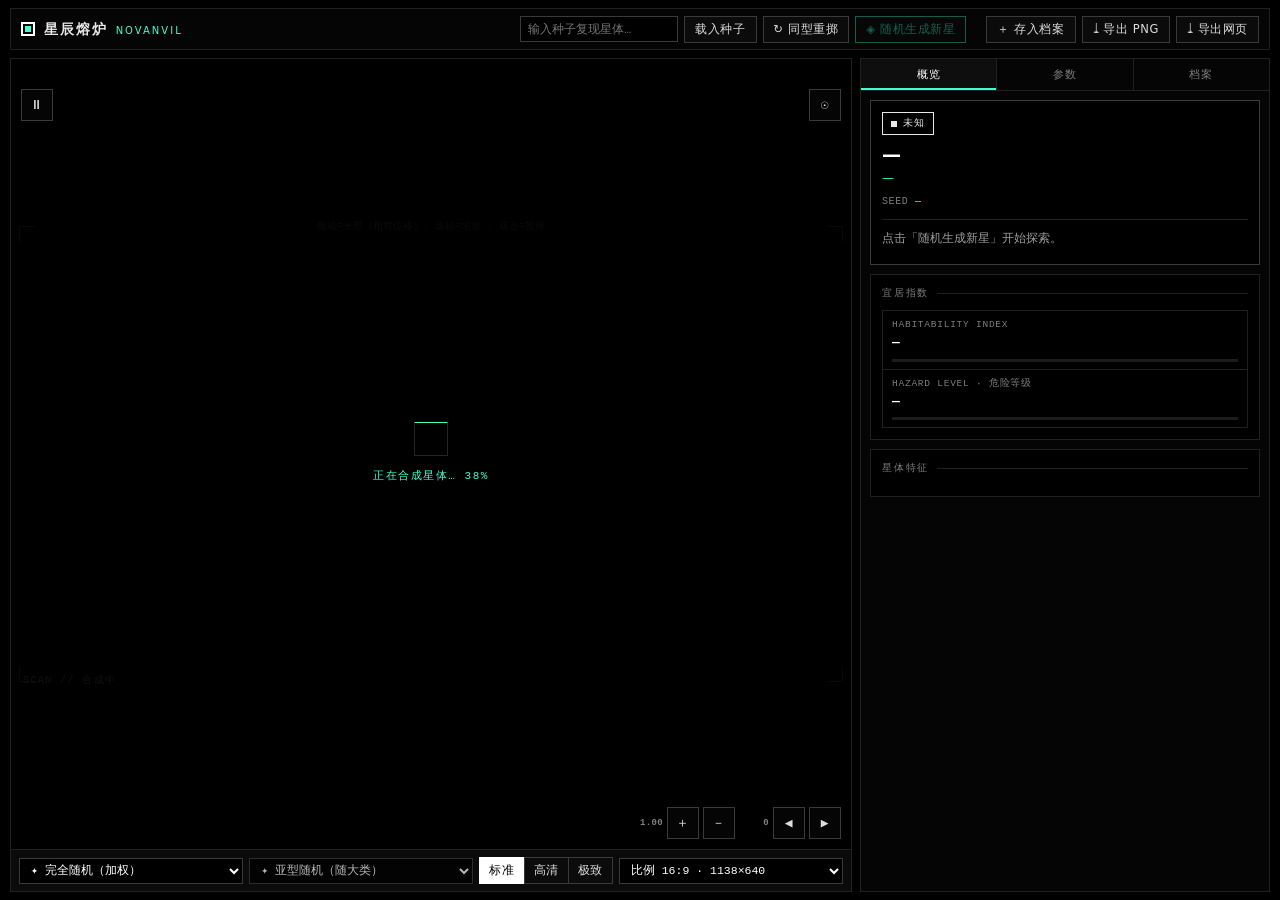
<file: index.html>
<!DOCTYPE html>
<html lang="zh-CN">
<head>
<meta charset="UTF-8">
<meta name="viewport" content="width=device-width, initial-scale=1.0, viewport-fit=cover, maximum-scale=1.0, user-scalable=no">
<title>星辰熔炉 · 2D 星球生成引擎</title>
<link rel="stylesheet" href="styles.css">
</head>
<body>
<div class="app">
  <header class="topbar">
    <div class="brand">
      <div class="logo"></div>
      <h1>星辰熔炉<span>NOVANVIL</span></h1>
    </div>
    <div class="tools" id="tools">
      <div class="seedbox">
        <input type="text" id="seedInput" placeholder="输入种子复现星体…" spellcheck="false">
        <button id="btnSeed">载入种子</button>
      </div>
      <button id="btnReroll" title="保持当前大类（与亚型）不变，重新掷一次纹理">↻ 同型重掷</button>
      <button class="primary" id="btnGen" title="按当前大类 / 亚型随机生成一颗新星">◈ 随机生成新星</button>
    </div>
    <div class="toolright" id="toolright">
      <button id="btnSave">＋ 存入档案</button>
      <button id="btnPng">⤓ 导出 PNG</button>
      <button id="btnHtml" title="导出自包含单文件网页：内嵌当前星体与星空，含预览窗的调整控件，无比例限制">⤓ 导出网页</button>
    </div>
  </header>

  <main>
    <section class="stage">
      <div class="viewport">
        <div class="frame">
          <canvas id="scene" width="1138" height="640"></canvas>
          <div class="corner c1"></div><div class="corner c2"></div>
          <div class="corner c3"></div><div class="corner c4"></div>
          <div class="vp-tag" id="vptag">SCAN // 待机</div>
          <div class="vp-hint">拖动=光照（相对位移）· 滚轮=缩放 · 双击=暂停</div>
          <div class="loader" id="loader"><div class="ring"></div><p id="loadtxt">正在合成星体…</p></div>
        </div>
        <div class="vpctl">
          <div class="vpc-group vpc-spin">
            <button class="vpc-btn" id="btnPause" title="暂停 / 继续">⏸</button>
          </div>
          <div class="vpc-group vpc-light">
            <button class="vpc-btn" id="btnLightReset" title="光照归位（方位 -38° · 仰角 18°）">☉</button>
          </div>
          <div class="vpc-rail">
            <div class="vpc-group vpc-zoom">
              <b class="vpc-val" id="vZoom">1.00</b>
              <button class="vpc-btn" id="btnZoomIn" title="放大">＋</button>
              <button class="vpc-btn" id="btnZoomOut" title="缩小">－</button>
            </div>
            <div class="vpc-group vpc-move">
              <b class="vpc-val" id="vX">0</b>
              <button class="vpc-btn" id="btnMoveLeft" title="星球左移">◀</button>
              <button class="vpc-btn" id="btnMoveRight" title="星球右移">▶</button>
            </div>
          </div>
        </div>
      </div>
      <div class="controls">
        <div class="oprow" id="oprow"></div>
        <div class="row">
          <select id="typeSel" title="星体大类"></select>
          <select id="subSel" title="大类下的细分形态（纹理配方不同）"></select>
          <div class="seg" id="resBtns" title="画质：纹理 / 球面离屏渲染 / 画布输出三者等比提升 —— 越高越清晰，合成耗时与内存也越高"></div>
          <select id="ratioSel" title="画面比例（构图）：短边恒为 640，只伸缩长边，星球的视觉大小不变；后面的像素是当前画质下的实际导出尺寸"></select>
        </div>
      </div>
    </section>

    <aside class="panel">
      <div class="tabs" id="tabs">
        <button data-tab="ov" class="on">概览</button>
        <button data-tab="ps">参数</button>
        <button data-tab="ar">档案</button>
      </div>
      <div class="tabbody">
        <div class="tabpane on" data-pane="ov">
          <div class="card idcard">
            <div class="typetag" id="typetag"><i class="dot"></i><span>未知</span></div>
            <div class="pname" id="pname">—</div>
            <div class="pepi" id="pepi">—</div>
            <div class="pseed">SEED <b id="pseed" title="点击复制">—</b></div>
            <div class="pdesc" id="pdesc">点击「随机生成新星」开始探索。</div>
          </div>
          <div class="card">
            <h3>宜居指数</h3>
            <div class="stats">
              <div class="st wide">
                <div class="k">HABITABILITY INDEX</div>
                <div class="v" id="habV">—</div>
                <div class="bar"><i id="habBar" style="width:0%;background:var(--fluo)"></i></div>
              </div>
              <div class="st wide">
                <div class="k">HAZARD LEVEL · 危险等级</div>
                <div class="v" id="hazV">—</div>
                <div class="bar"><i id="hazBar" style="width:0%;background:#fff"></i></div>
              </div>
            </div>
          </div>
          <div class="card">
            <h3>星体特征</h3>
            <div class="chips" id="traits"></div>
          </div>
        </div>
        <div class="tabpane" data-pane="ps">
          <div class="card">
            <h3>物理参数</h3>
            <div class="stats" id="stats"></div>
          </div>
        </div>
        <div class="tabpane" data-pane="ar">
          <div class="card">
            <h3>观测档案<span class="cntbadge">已合成 <b id="cnt">0</b> 颗</span><button id="archEdit" type="button" class="arch-edit">✎ 编辑</button></h3>
            <div class="arch" id="arch"><div class="empty">暂无记录</div></div>
          </div>
        </div>
      </div>
    </aside>
  </main>
</div>
<div class="modal" id="expModal">
  <div class="sheet">
    <h4>导出单文件网页<span>STANDALONE HTML</span></h4>
    <div class="mrow">
      <label>画质</label>
      <div class="seg" id="expRes"></div>
    </div>
    <div class="mrow">
      <label>贴图编码</label>
      <div class="seg" id="expEnc"></div>
    </div>
    <p class="mtip" id="expTip"></p>
    <div class="macts">
      <button id="expCancel">取消</button>
      <button class="primary" id="expGo">⤓ 导出单文件网页</button>
    </div>
  </div>
</div>
<div class="toast" id="toast"></div>
<script type="module" src="src/main.js"></script>
</body>
</html>
</file>
<file: styles.css>
:root{
  --bg:#000;
  --panel:#050505;
  --panel2:#0b0b0b;
  --line:#202020;
  --line2:#3a3a3a;
  --fluo:#3dffd0;
  --txt:#e8e8e8;
  --dim:#7c7c7c;
  --mono:"SFMono-Regular",Consolas,"Liberation Mono",Menlo,monospace;
}
*{box-sizing:border-box;margin:0;padding:0}
html,body{height:100%;-webkit-text-size-adjust:100%;text-size-adjust:100%}
body{
  background:var(--bg);
  color:var(--txt);
  font-family:system-ui,-apple-system,"PingFang SC","Microsoft YaHei",sans-serif;
  font-size:13px;line-height:1.5;
  overflow:hidden;
  -webkit-tap-highlight-color:transparent;
}
::-webkit-scrollbar{width:8px;height:8px}
::-webkit-scrollbar-track{background:#0a0a0a}
::-webkit-scrollbar-thumb{background:#2a2a2a}
::-webkit-scrollbar-thumb:hover{background:#454545}

.app{height:100%;display:grid;grid-template-rows:auto minmax(0,1fr);gap:8px;padding:8px 10px}
header.topbar{display:flex;align-items:center;flex-wrap:wrap;gap:6px 14px;min-height:42px;padding:6px 10px;background:var(--panel);border:1px solid var(--line)}
.brand{display:flex;align-items:center;gap:9px;flex:none}
.logo{width:14px;height:14px;border:2px solid #fff;position:relative;flex:none}
.logo::after{content:"";position:absolute;inset:2px;background:var(--fluo)}
h1{font-size:13.5px;letter-spacing:.16em;font-weight:600;white-space:nowrap}
h1 span{color:var(--fluo);font-size:10px;letter-spacing:.2em;margin-left:7px;font-weight:400}
.tools{display:flex;flex-wrap:wrap;gap:6px;flex:1;min-width:0;justify-content:flex-end}
.seedbox{display:flex;gap:6px;flex:none;align-items:center}
.seedbox input[type=text]{width:158px;flex:none}
.toolright{display:flex;gap:6px;flex:none;margin-left:6px}

main{display:grid;grid-template-columns:minmax(0,1fr) 410px;gap:8px;min-height:0}
@media(max-width:1040px){main{grid-template-columns:minmax(0,1fr);grid-template-rows:minmax(0,1fr) 240px}}

/* ── 舞台 ── */
.stage{display:grid;grid-template-rows:minmax(0,1fr) auto;min-height:0;background:var(--panel);border:1px solid var(--line)}
.viewport{position:relative;min-height:0;overflow:hidden;background:#000;display:flex;align-items:center;justify-content:center}
.frame{position:relative;line-height:0}
canvas{display:block;touch-action:none;cursor:grab}
canvas:active{cursor:grabbing}
.corner{position:absolute;width:16px;height:16px;border:1px solid rgba(255,255,255,.22);pointer-events:none}
.c1{top:8px;left:8px;border-right:0;border-bottom:0}
.c2{top:8px;right:8px;border-left:0;border-bottom:0}
.c3{bottom:8px;left:8px;border-right:0;border-top:0}
.c4{bottom:8px;right:8px;border-left:0;border-top:0}
.vp-tag{position:absolute;left:12px;bottom:9px;font-family:var(--mono);font-size:10px;color:rgba(255,255,255,.42);letter-spacing:.14em;pointer-events:none}
.vp-hint{position:absolute;left:50%;top:9px;transform:translateX(-50%);font-family:var(--mono);font-size:10px;color:rgba(255,255,255,.28);pointer-events:none}
.loader{position:absolute;inset:0;display:none;align-items:center;justify-content:center;flex-direction:column;gap:12px;pointer-events:none;
  background:rgba(0,0,0,.86);z-index:5;line-height:1.6}
.loader.on{display:flex}
.ring{width:34px;height:34px;border:1px solid #262626;border-top-color:var(--fluo);animation:spin2 .8s linear infinite}
@keyframes spin2{to{transform:rotate(360deg)}}
.loader p{font-family:var(--mono);font-size:11px;color:var(--fluo);letter-spacing:.14em}

/* ── 控制条 ── */
.controls{padding:7px 8px;border-top:1px solid var(--line);display:flex;flex-direction:column;gap:6px;background:var(--panel2)}
.row{display:flex;gap:6px;align-items:center;min-width:0}
/* 画质分段控件：三按钮紧贴成组，选中态沿用 button.on（白底黑字） */
.seg{display:flex;flex:none}
.seg button{border-right-width:0;padding:5px 9px;flex:none}
.seg button:last-child{border-right-width:1px}
button{
  font-family:inherit;font-size:11.5px;color:#dcdcdc;background:#0b0b0b;
  border:1px solid var(--line2);border-radius:0;padding:5px 10px;cursor:pointer;
  transition:.14s;letter-spacing:.05em;white-space:nowrap}
button:hover{border-color:#fff;color:#fff;background:#161616}
button:active{background:#000}
button.primary{border-color:var(--fluo);color:var(--fluo)}
button.primary:hover{background:rgba(61,255,208,.12);color:#fff;border-color:var(--fluo)}
button.on{border-color:#fff;background:#fff;color:#000}
button:disabled{opacity:.35;cursor:not-allowed}

select,input[type=text]{
  font-family:var(--mono);font-size:11.5px;color:#fff;background:#000;
  border:1px solid var(--line2);border-radius:0;height:26px;padding:0 7px;outline:none}
select:focus,input[type=text]:focus{border-color:var(--fluo)}
select{flex:1;min-width:0}
input[type=text]{flex:1.2;min-width:0}

/* ── 信息面板（标签式） ── */
.panel{display:grid;grid-template-rows:auto minmax(0,1fr);min-height:0;background:var(--panel);border:1px solid var(--line)}
.tabs{display:flex;border-bottom:1px solid var(--line)}
.tabs button{flex:1;background:transparent;border:0;border-right:1px solid var(--line);padding:8px 2px;
  font-size:11px;letter-spacing:.1em;color:var(--dim);font-family:var(--mono)}
.tabs button:last-child{border-right:0}
.tabs button:hover{background:#101010;color:#fff;border-color:var(--line)}
.tabs button.on{color:#fff;background:#0e0e0e;box-shadow:inset 0 -2px 0 var(--fluo)}
.tabbody{min-height:0;overflow-y:auto;padding:9px;display:flex;flex-direction:column;gap:9px}
.tabpane{display:none;flex-direction:column;gap:9px}
.tabpane.on{display:flex}

.card{background:#000;border:1px solid var(--line);padding:11px}
.card h3{font-size:10px;letter-spacing:.18em;color:var(--dim);font-weight:500;margin-bottom:9px;
  display:flex;align-items:center;gap:8px;font-family:var(--mono)}
.card h3::after{content:"";flex:1;height:1px;background:var(--line)}
.cntbadge{font-family:var(--mono);font-size:9.5px;font-weight:400;letter-spacing:.08em;
  color:var(--dim);white-space:nowrap}
.cntbadge b{color:var(--fluo);font-weight:500}
.arch-edit{margin-left:auto;font-size:9.5px;font-family:var(--mono);letter-spacing:.06em;
  color:var(--dim);background:transparent;border:1px solid var(--line);padding:1px 6px;cursor:pointer}
.arch-edit:hover{color:#fff;border-color:var(--fluo)}
.arch-edit.on{color:var(--fluo);border-color:var(--fluo);background:rgba(61,255,208,.1)}

.idcard{border-color:var(--line2)}
.typetag{display:inline-flex;align-items:center;gap:6px;font-family:var(--mono);font-size:10px;letter-spacing:.12em;
  padding:3px 8px;border:1px solid currentColor;margin-bottom:8px}
.dot{width:6px;height:6px;background:currentColor}
.pname{font-size:19px;font-weight:700;letter-spacing:.02em;line-height:1.2;color:#fff;word-break:break-word}
.pepi{font-size:12px;color:var(--fluo);margin-top:3px;letter-spacing:.04em}
.pseed{font-family:var(--mono);font-size:10px;color:var(--dim);margin-top:7px;letter-spacing:.06em}
.pseed b{color:var(--fluo);font-weight:500;cursor:pointer}
.pdesc{font-size:11.5px;color:#9c9c9c;margin-top:10px;padding-top:10px;border-top:1px solid var(--line);min-height:34px}

.stats{display:grid;grid-template-columns:1fr 1fr;gap:1px;background:var(--line);border:1px solid var(--line)}
.st{background:#000;padding:7px 9px}
.st .k{font-size:9.5px;color:var(--dim);letter-spacing:.08em;font-family:var(--mono)}
.st .v{font-size:13px;color:#fff;font-family:var(--mono);font-weight:600;margin-top:1px}
.st .v small{font-size:9.5px;color:var(--dim);font-weight:400;margin-left:2px}
.st.wide{grid-column:1/-1}

.bar{height:3px;background:#1c1c1c;margin-top:6px;overflow:hidden}
.bar i{display:block;height:100%;transition:width .5s}

.chips{display:flex;flex-wrap:wrap;gap:5px}
.chip{font-size:10.5px;padding:3px 8px;background:#0a0a0a;border:1px solid #2c2c2c;color:#c8c8c8;letter-spacing:.02em}
.chip.good{background:#0a0a0a;border-color:rgba(255,255,255,.42);color:#fff}
.chip.warn{background:rgba(61,255,208,.06);border-color:var(--fluo);color:var(--fluo)}
.chip.gold{background:#0a0a0a;border-color:#3a3a3a;color:#b4b4b4}

/* ── 档案 ── */
.arch{display:grid;grid-template-columns:repeat(auto-fill,minmax(62px,1fr));gap:6px}
.arc{position:relative;aspect-ratio:1;overflow:hidden;cursor:pointer;background:#000;
  border:1px solid var(--line);transition:.14s}
.arc:hover{border-color:var(--fluo);z-index:2}
.arc img{width:100%;height:100%;display:block;object-fit:cover}
.arc span{position:absolute;left:0;right:0;bottom:0;font-size:9px;text-align:center;
  background:rgba(0,0,0,.78);padding:2px;color:#e8e8e8;
  white-space:nowrap;overflow:hidden;text-overflow:ellipsis;font-family:var(--mono)}
.arc .del{position:absolute;top:2px;right:2px;width:16px;height:16px;line-height:14px;text-align:center;
  padding:0;font-size:11px;color:#f77;background:rgba(0,0,0,.72);border:1px solid var(--line);
  border-radius:3px;cursor:pointer;z-index:3}
.arc .del:hover{background:#c33;color:#fff;border-color:#f88}
.empty{color:var(--dim);font-size:11px;text-align:center;padding:14px 0;font-family:var(--mono)}

/* ── 导出单文件网页：模态面板 ── */
.modal{position:fixed;inset:0;display:none;align-items:center;justify-content:center;
  background:rgba(0,0,0,.72);z-index:150}
.modal.on{display:flex}
.sheet{width:min(430px,calc(100vw - 28px));background:var(--panel);border:1px solid var(--line2);padding:14px}
.sheet h4{font-size:10px;letter-spacing:.18em;color:var(--dim);font-weight:500;font-family:var(--mono);
  display:flex;align-items:center;gap:8px;margin-bottom:12px}
.sheet h4 span{color:var(--fluo);font-size:9.5px;letter-spacing:.14em}
.sheet h4::after{content:"";flex:1;height:1px;background:var(--line)}
.mrow{display:flex;align-items:center;gap:10px;margin-bottom:8px}
.mrow label{flex:none;width:64px;font-size:11px;color:var(--dim);font-family:var(--mono);letter-spacing:.06em}
.mtip{font-size:11px;color:#9c9c9c;line-height:1.65;margin:10px 0 12px;
  padding-top:10px;border-top:1px solid var(--line)}
.macts{display:flex;gap:6px;justify-content:flex-end}

.toast{position:fixed;left:50%;bottom:26px;transform:translateX(-50%) translateY(16px);opacity:0;
  background:#000;border:1px solid var(--fluo);color:var(--fluo);
  padding:7px 16px;font-family:var(--mono);font-size:11.5px;letter-spacing:.06em;
  transition:.3s;pointer-events:none;z-index:200}
.toast.on{opacity:1;transform:translateX(-50%) translateY(0)}

/* ── 预览窗内嵌控件（左上暂停 / 右上光照归位 / 右下缩放）──
   直接贴在观测窗上，省掉外侧一整条控制行；
   半透明深底 + 1px 冷灰描边，不抢星体主体的视觉权重 */
.vpctl{position:absolute;inset:0;pointer-events:none;z-index:4}
.vpc-group{position:absolute;pointer-events:auto;display:flex;align-items:center;gap:4px}
/* 左上 / 右上横排；下移到角标之下，不与取景框角标叠压 */
.vpc-spin{left:10px;top:30px;flex-direction:row}
.vpc-light{right:10px;top:30px;flex-direction:row}
/* 右下两条同排：缩放在前，星球左右位移在后 */
.vpc-rail{position:absolute;right:10px;bottom:10px;display:flex;align-items:center;gap:8px}
.vpc-rail .vpc-group{position:static}
.vpc-val{font-family:var(--mono);font-size:9px;line-height:1;color:rgba(255,255,255,.5);letter-spacing:.04em;
  min-width:26px;text-align:right}
.vpc-btn{
  width:32px;height:32px;padding:0;display:flex;align-items:center;justify-content:center;
  font-family:var(--mono);font-size:13px;line-height:1;color:#dcdcdc;
  background:rgba(8,8,8,.74);border:1px solid var(--line2);border-radius:0;
  cursor:pointer;transition:.14s;-webkit-backdrop-filter:blur(2px);backdrop-filter:blur(2px)}
.vpc-btn:hover{border-color:#fff;color:#fff;background:rgba(22,22,22,.9)}
.vpc-btn.on{border-color:var(--fluo);color:var(--fluo);background:rgba(61,255,208,.14)}

/* ── 操作按钮条的两套落位 ──
   桌面：重掷 / 生成 在顶栏中部，存入 / 导出 在顶栏右上角
   手机：JS 把 .tools（高频两项）搬进 .oprow（预览窗正下方，拇指区），
        .toolright（低频两项）留在右上角；两项等分一行 */
.oprow{display:flex}
.oprow:empty{display:none}
.oprow .tools{flex:1;min-width:0;flex-wrap:wrap;justify-content:flex-start;gap:6px;
  overflow:visible;-webkit-mask-image:none;mask-image:none}
.oprow .tools button{flex:1 1 0}

/* ══════════════════════════════════════════════════════════════════════
   移动端版式系统
   ─────────────────────────────────────────────────────────────────────
   竖屏（≤800px 且 portrait）：三区锁定构图，整屏不滚动
       ① 状态栏  品牌 + 右上角「存入档案 / 导出 PNG」
       ② 观测窗  高度 auto —— 严格贴合画布等比结果，不留被动黑边；
                 窗内左上=暂停，右上=光照归位，右下=缩放加减
       ③ 控制台  高频操作（同型重掷 / 随机生成）→ 选择器
       ④ 数据席  吃掉全部剩余高度，内部滚动；合成计数在档案卡片标题行
   横屏（landscape 且 ≤560px 高）：矮屏双栏，观测窗吃满高度，右侧窄数据席
   触屏（hover:none / pointer:coarse）：清粘滞 hover、放大触控目标
   ─────────────────────────────────────────────────────────────────────
   桌面规则零改动，以下全部为媒体查询内覆盖
   ══════════════════════════════════════════════════════════════════════ */

/* ── 触屏：清除点按后残留的 hover 高亮 ── */
@media (hover:none){
  button:not(.on):not(.primary):hover{border-color:var(--line2);color:#dcdcdc;background:#0b0b0b}
  button.primary:not(.on):hover{background:#0b0b0b;color:var(--fluo);border-color:var(--fluo)}
  .tabs button:not(.on):hover{background:transparent;color:var(--dim);border-color:var(--line)}
  .arc:hover{border-color:var(--line)}
}
/* ── 触屏：触控目标 ≥34px（拇指命中区） ── */
@media (pointer:coarse){
  button{padding:7px 11px;min-height:34px;font-size:12px}
  select,input[type=text]{height:34px;font-size:12px}
  .tabs button{min-height:44px}
  .vpc-btn{width:34px;height:34px;min-height:34px}
}

/* ═══════════ 手机竖屏 ═══════════ */
@media (max-width:800px) and (orientation:portrait){
  html,body{height:100vh}
  html,body{height:100dvh}
  .app{display:flex;flex-direction:column;gap:0;padding:0}

  /* ① 状态栏：品牌 + 右上角（存入档案 / 导出 PNG），操作按钮已下移到预览窗下方 */
  header.topbar{
    display:flex;align-items:center;justify-content:space-between;gap:10px;min-height:0;
    padding:calc(6px + env(safe-area-inset-top)) calc(10px + env(safe-area-inset-right)) 6px calc(10px + env(safe-area-inset-left));
    border:0;border-bottom:1px solid var(--line);
  }
  h1{font-size:12.5px}
  h1 span{display:none}                       /* 副标 STELLAR FORGE 让位 */
  /* 右上角三个按钮（存入 / 导出 PNG / 导出网页）在窄屏放不下：允许换行并收紧内边距 */
  .toolright{flex-wrap:wrap;justify-content:flex-end;gap:4px}
  .toolright button{padding:6px 9px}

  /* ② 观测窗：高度由画布等比结果决定，余量全部下放给数据席 */
  main{flex:1;display:flex;flex-direction:column;gap:0;min-height:0}
  .stage{flex:none;grid-template-rows:auto auto;border:0;border-bottom:1px solid var(--line)}

  /* ③ 控制台：操作按钮行 → 选择器，逐级向下 */
  .controls{padding:8px;gap:7px;border-top:0}
  .controls .row{flex-wrap:wrap;gap:6px}
  .controls .row select{flex:1 1 calc(50% - 3px)}
  .controls .row input[type=text]{flex:1 1 120px}
  .controls .row button{flex:none}
  .controls .row #ratioSel{flex:1 1 100%}     /* 比例独占一行：文字长，挤进半宽会被截断 */
  .oprow .seedbox{flex:1 1 100%}              /* 种子输入独占一行，两个操作按钮均分下一行 */
  .oprow .seedbox input[type=text]{flex:1;width:auto}

  /* 视口角标适配窄屏；提示语撤掉（控件已自解释） */
  .corner{width:11px;height:11px}
  .c1{top:6px;left:6px}.c2{top:6px;right:6px}.c3{bottom:6px;left:6px}
  .c4{display:none}                          /* 右下角标让位给缩放控件 */
  /* 右下角多出一组左右位移控件（触屏下整条约 212px），状态标签限宽避让 */
  .vp-tag{left:8px;bottom:6px;font-size:9px;letter-spacing:.1em;max-width:36%;
    overflow:hidden;text-overflow:ellipsis;white-space:nowrap}
  .vp-hint{display:none}

  /* ④ 数据席：占满剩余高度，内部滚动，底部留出 Home 条安全区 */
  .panel{flex:1;min-height:0;border:0;border-top:1px solid var(--line)}
  .tabs button{padding:10px 2px;font-size:11px}
  .tabbody{padding:8px;gap:8px;padding-bottom:calc(12px + env(safe-area-inset-bottom))}
  .card{padding:10px}
  .pname{font-size:17px}
  .arch{grid-template-columns:repeat(auto-fill,minmax(72px,1fr));gap:5px}
  .toast{bottom:calc(14px + env(safe-area-inset-bottom))}
}

/* ═══════════ 手机横屏（矮屏） ═══════════ */
@media (orientation:landscape) and (max-height:560px){
  html,body{height:100vh}
  html,body{height:100dvh}
  .app{display:flex;flex-direction:column;gap:0;padding:0}
  header.topbar{
    display:flex;align-items:center;justify-content:space-between;gap:12px;min-height:0;
    padding:4px calc(10px + env(safe-area-inset-right)) 4px calc(10px + env(safe-area-inset-left));
    border:0;border-bottom:1px solid var(--line);
  }
  h1 span{display:none}

  main{flex:1;grid-template-columns:minmax(0,1fr) 252px;grid-template-rows:minmax(0,1fr);gap:0;min-height:0}
  .stage{border:0;border-right:1px solid var(--line)}
  .panel{border:0}
  /* 矮屏下按钮条压成单行横滑，不额外吃掉观测窗高度 */
  .oprow .tools{flex-wrap:nowrap;gap:5px;overflow-x:auto;overflow-y:hidden;
    scrollbar-width:none;-webkit-overflow-scrolling:touch}
  .oprow .tools::-webkit-scrollbar{display:none}
  .oprow .tools button{flex:none}
  .oprow .seedbox input[type=text]{width:112px}
  .controls{padding:5px 6px;gap:5px}
  .controls .row{gap:5px}
  .tabbody{padding:7px;gap:7px;padding-bottom:calc(10px + env(safe-area-inset-bottom))}
  .card{padding:8px}
  .pname{font-size:16px}
  .arch{grid-template-columns:repeat(auto-fill,minmax(56px,1fr));gap:4px}
  .c4{display:none}
  .vp-hint{display:none}
  .vp-tag{font-size:9px}
}
</file>
